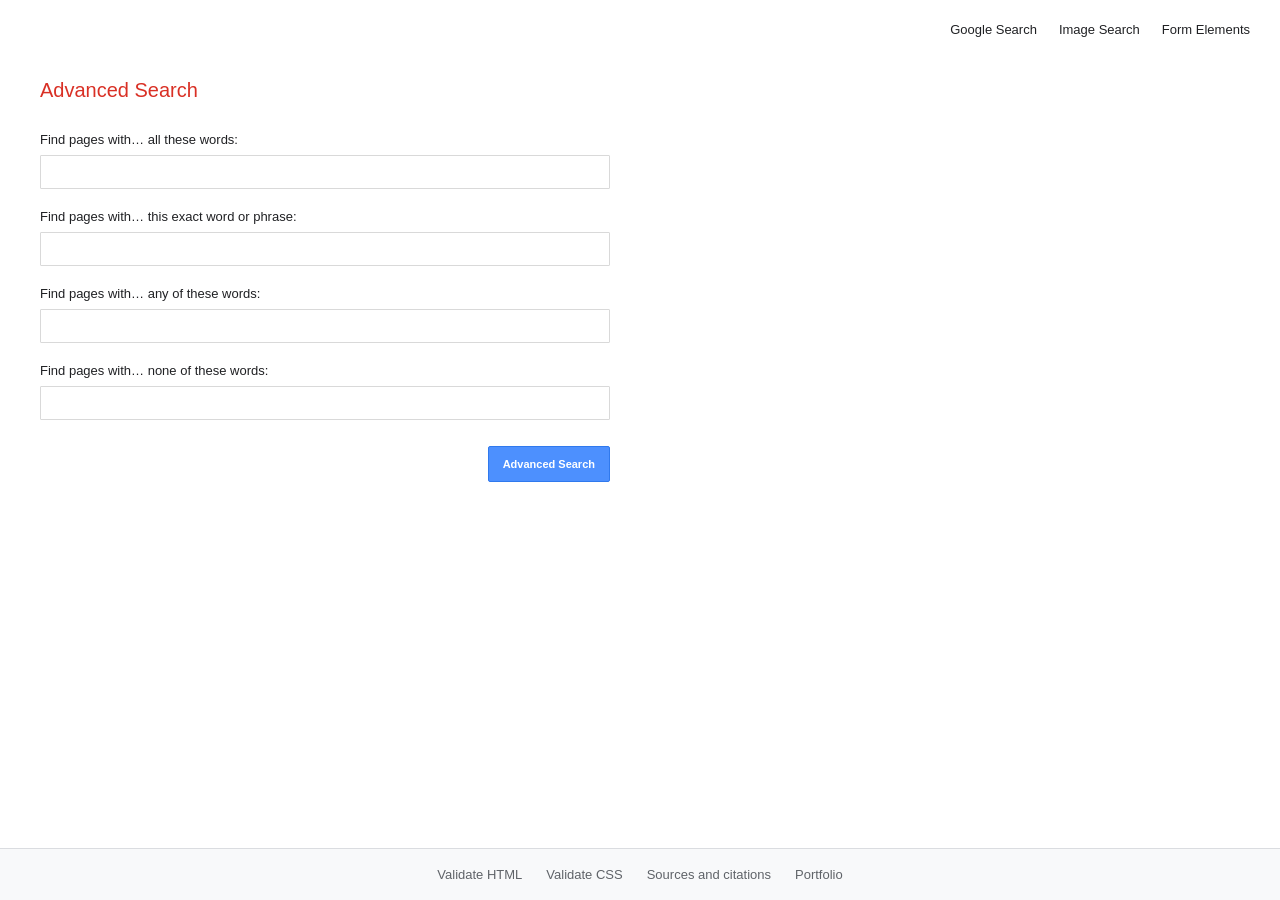
<file: advanced.html>
<!DOCTYPE html>
<html lang="en">
    <head>
        <meta charset="UTF-8">
        <meta name="viewport" content="width=device-width, initial-scale=1">
        <title>Google Advanced Search</title>
        <link rel="stylesheet" href="styles.css">
    </head>
    <body>
        <header class="top-bar">
            <nav aria-label="Main navigation">
                <a href="index.html">Google Search</a>
                <a href="images.html">Image Search</a>
                <a href="forms.html">Form Elements</a>
            </nav>
        </header>
        <main class="advanced-main">
            <h1>Advanced Search</h1>
            <form class="advanced-form" action="https://www.google.com/search" method="get">
                <div class="advanced-field">
                    <label for="all-words">Find pages with… all these words:</label>
                    <input id="all-words" type="text" name="as_q">
                </div>
                <div class="advanced-field">
                    <label for="exact-phrase">Find pages with… this exact word or phrase:</label>
                    <input id="exact-phrase" type="text" name="as_epq">
                </div>
                <div class="advanced-field">
                    <label for="any-words">Find pages with… any of these words:</label>
                    <input id="any-words" type="text" name="as_oq">
                </div>
                <div class="advanced-field">
                    <label for="none-words">Find pages with… none of these words:</label>
                    <input id="none-words" type="text" name="as_eq">
                </div>
                <div class="advanced-submit">
                    <button class="advanced-button" type="submit">Advanced Search</button>
                </div>
            </form>
        </main>
        <footer class="site-footer">
            <nav class="footer-links" aria-label="Project links">
                <a href="https://validator.w3.org/nu/?doc=https%3A%2F%2Fvithein.github.io%2Fgooglesearch%2Fadvanced.html">Validate HTML</a>
                <a href="https://jigsaw.w3.org/css-validator/validator?uri=https%3A%2F%2Fvithein.github.io%2Fgooglesearch%2Fstyles.css">Validate CSS</a>
                <a href="https://github.com/Vithein/googlesearch/blob/main/citace.md">Sources and citations</a>
                <a href="https://vithein.github.io">Portfolio</a>
            </nav>
        </footer>
    </body>
</html>
</file>
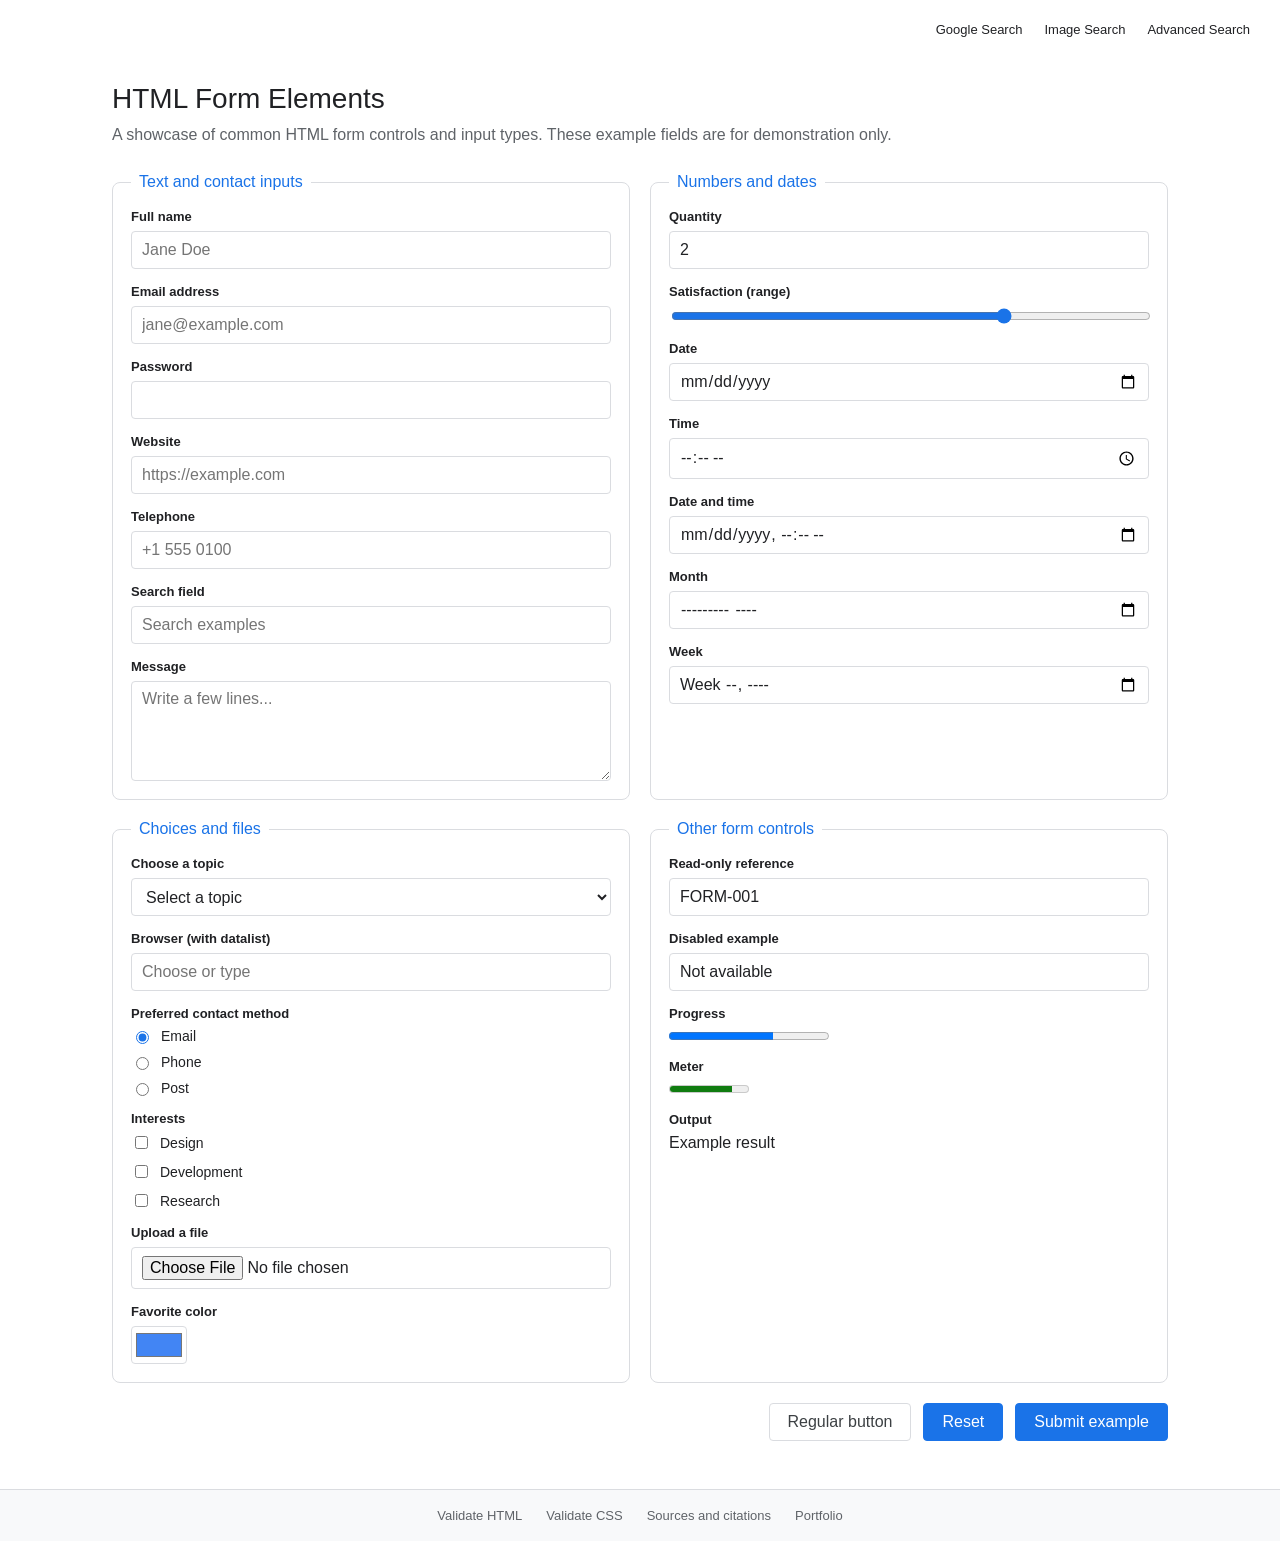
<file: forms.html>
<!DOCTYPE html>
<html lang="en">
    <head>
        <meta charset="UTF-8">
        <meta name="viewport" content="width=device-width, initial-scale=1">
        <title>HTML Form Elements</title>
        <link rel="stylesheet" href="styles.css">
    </head>
    <body>
        <header class="top-bar">
            <nav aria-label="Main navigation">
                <a href="index.html">Google Search</a>
                <a href="images.html">Image Search</a>
                <a href="advanced.html">Advanced Search</a>
            </nav>
        </header>
        <main class="forms-main">
            <h1>HTML Form Elements</h1>
            <p class="forms-intro">A showcase of common HTML form controls and input types. These example fields are for demonstration only.</p>
            <form class="demo-form">
                <fieldset>
                    <legend>Text and contact inputs</legend>
                    <div class="demo-field">
                        <label for="full-name">Full name</label>
                        <input id="full-name" name="full-name" type="text" placeholder="Jane Doe" autocomplete="name">
                    </div>
                    <div class="demo-field">
                        <label for="email">Email address</label>
                        <input id="email" name="email" type="email" placeholder="jane@example.com" autocomplete="email">
                    </div>
                    <div class="demo-field">
                        <label for="password">Password</label>
                        <input id="password" name="password" type="password" autocomplete="new-password">
                    </div>
                    <div class="demo-field">
                        <label for="website">Website</label>
                        <input id="website" name="website" type="url" placeholder="https://example.com">
                    </div>
                    <div class="demo-field">
                        <label for="phone">Telephone</label>
                        <input id="phone" name="phone" type="tel" placeholder="+1 555 0100" autocomplete="tel">
                    </div>
                    <div class="demo-field">
                        <label for="search">Search field</label>
                        <input id="search" name="search" type="search" placeholder="Search examples">
                    </div>
                    <div class="demo-field">
                        <label for="message">Message</label>
                        <textarea id="message" name="message" placeholder="Write a few lines..."></textarea>
                    </div>
                </fieldset>

                <fieldset>
                    <legend>Numbers and dates</legend>
                    <div class="demo-field">
                        <label for="quantity">Quantity</label>
                        <input id="quantity" name="quantity" type="number" min="1" max="20" value="2">
                    </div>
                    <div class="demo-field">
                        <label for="satisfaction">Satisfaction (range)</label>
                        <input id="satisfaction" name="satisfaction" type="range" min="0" max="10" value="7">
                    </div>
                    <div class="demo-field">
                        <label for="birth-date">Date</label>
                        <input id="birth-date" name="birth-date" type="date">
                    </div>
                    <div class="demo-field">
                        <label for="appointment-time">Time</label>
                        <input id="appointment-time" name="appointment-time" type="time">
                    </div>
                    <div class="demo-field">
                        <label for="meeting">Date and time</label>
                        <input id="meeting" name="meeting" type="datetime-local">
                    </div>
                    <div class="demo-field">
                        <label for="billing-month">Month</label>
                        <input id="billing-month" name="billing-month" type="month">
                    </div>
                    <div class="demo-field">
                        <label for="week">Week</label>
                        <input id="week" name="week" type="week">
                    </div>
                </fieldset>

                <fieldset>
                    <legend>Choices and files</legend>
                    <div class="demo-field">
                        <label for="topic">Choose a topic</label>
                        <select id="topic" name="topic">
                            <option value="">Select a topic</option>
                            <optgroup label="Web">
                                <option value="html">HTML</option>
                                <option value="css">CSS</option>
                            </optgroup>
                            <optgroup label="Other">
                                <option value="accessibility">Accessibility</option>
                                <option value="design">Design</option>
                            </optgroup>
                        </select>
                    </div>
                    <div class="demo-field">
                        <label for="browser">Browser (with datalist)</label>
                        <input id="browser" name="browser" list="browsers" placeholder="Choose or type">
                        <datalist id="browsers">
                            <option value="Chrome">
                            <option value="Firefox">
                            <option value="Safari">
                            <option value="Edge">
                        </datalist>
                    </div>
                    <div class="demo-field">
                        <span class="field-label" id="contact-method-label">Preferred contact method</span>
                        <div class="choice-list" role="radiogroup" aria-labelledby="contact-method-label">
                            <label><input type="radio" name="contact-method" value="email" checked> Email</label>
                            <label><input type="radio" name="contact-method" value="phone"> Phone</label>
                            <label><input type="radio" name="contact-method" value="post"> Post</label>
                        </div>
                    </div>
                    <div class="demo-field">
                        <span class="field-label" id="interests-label">Interests</span>
                        <div class="choice-list" role="group" aria-labelledby="interests-label">
                            <label><input type="checkbox" name="interest" value="design"> Design</label>
                            <label><input type="checkbox" name="interest" value="development"> Development</label>
                            <label><input type="checkbox" name="interest" value="research"> Research</label>
                        </div>
                    </div>
                    <div class="demo-field">
                        <label for="attachment">Upload a file</label>
                        <input id="attachment" name="attachment" type="file">
                    </div>
                    <div class="demo-field">
                        <label for="favorite-color">Favorite color</label>
                        <input id="favorite-color" name="favorite-color" type="color" value="#4285f4">
                    </div>
                </fieldset>

                <fieldset>
                    <legend>Other form controls</legend>
                    <div class="demo-field">
                        <label for="reference">Read-only reference</label>
                        <input id="reference" name="reference" type="text" value="FORM-001" readonly>
                    </div>
                    <div class="demo-field">
                        <label for="unavailable">Disabled example</label>
                        <input id="unavailable" name="unavailable" type="text" value="Not available" disabled>
                    </div>
                    <div class="demo-field">
                        <span class="field-label">Progress</span>
                        <progress value="65" max="100">65%</progress>
                    </div>
                    <div class="demo-field">
                        <label for="rating">Meter</label>
                        <meter id="rating" min="0" max="5" value="4">4 out of 5</meter>
                    </div>
                    <div class="demo-field">
                        <span class="field-label">Output</span>
                        <output name="example-output">Example result</output>
                    </div>
                </fieldset>

                <div class="demo-actions">
                    <button class="secondary-action" type="button">Regular button</button>
                    <input class="secondary-action" type="reset" value="Reset">
                    <input type="submit" value="Submit example">
                </div>
            </form>
        </main>
        <footer class="site-footer">
            <nav class="footer-links" aria-label="Project links">
                <a href="https://validator.w3.org/nu/?doc=https%3A%2F%2Fvithein.github.io%2Fgooglesearch%2Fforms.html">Validate HTML</a>
                <a href="https://jigsaw.w3.org/css-validator/validator?uri=https%3A%2F%2Fvithein.github.io%2Fgooglesearch%2Fstyles.css">Validate CSS</a>
                <a href="https://github.com/Vithein/googlesearch/blob/main/citace.md">Sources and citations</a>
                <a href="https://vithein.github.io">Portfolio</a>
            </nav>
        </footer>
    </body>
</html>
</file>
<file: styles.css>
* {
    box-sizing: border-box;
}

body {
    display: flex;
    flex-direction: column;
    min-height: 100vh;
    margin: 0;
    color: #202124;
    background: #fff;
    font-family: Arial, sans-serif;
}

.top-bar {
    display: flex;
    justify-content: flex-end;
    padding: 22px 30px;
}

.top-bar nav {
    display: flex;
    gap: 22px;
}

.top-bar a {
    color: #202124;
    font-size: 13px;
    text-decoration: none;
}

.top-bar a:hover {
    text-decoration: underline;
}

.home-main {
    display: flex;
    flex-direction: column;
    align-items: center;
    flex: 1;
    padding: 125px 24px 40px;
}

.wordmark {
    margin-bottom: 25px;
    color: inherit;
    font-size: 76px;
    font-weight: 500;
    letter-spacing: -5px;
    line-height: 1;
    text-decoration: none;
}

.blue {
    color: #4285f4;
}

.red {
    color: #ea4335;
}

.yellow {
    color: #fbbc05;
}

.green {
    color: #34a853;
}

.page-caption {
    align-self: center;
    margin: -22px 0 24px 185px;
    color: #4285f4;
    font-size: 16px;
}

.search-form {
    display: flex;
    flex-direction: column;
    align-items: center;
    width: min(100%, 584px);
}

.search-input {
    width: 100%;
    height: 46px;
    padding: 0 18px;
    border: 1px solid #dfe1e5;
    border-radius: 24px;
    outline: none;
    font-size: 16px;
}

.search-input:hover,
.search-input:focus {
    border-color: transparent;
    box-shadow: 0 1px 6px rgb(32 33 36 / 28%);
}

.button-row {
    display: flex;
    justify-content: center;
    gap: 12px;
    margin-top: 29px;
}

.search-button {
    min-height: 36px;
    padding: 0 16px;
    border: 1px solid #f8f9fa;
    border-radius: 4px;
    background: #f8f9fa;
    color: #3c4043;
    font-size: 14px;
    cursor: pointer;
}

.search-button:hover {
    border-color: #dadce0;
    box-shadow: 0 1px 1px rgb(0 0 0 / 10%);
}

.advanced-main {
    flex: 1;
    padding: 20px 40px 60px;
}

.advanced-main h1 {
    margin: 0 0 30px;
    color: #d93025;
    font-size: 20px;
    font-weight: 400;
}

.advanced-form {
    width: min(100%, 900px);
}

.advanced-field {
    display: flex;
    flex-direction: column;
    align-items: flex-start;
    gap: 8px;
    margin-bottom: 20px;
}

.advanced-field label {
    font-size: 13px;
}

.advanced-field input {
    width: min(100%, 570px);
    height: 34px;
    padding: 6px 9px;
    border: 1px solid #d9d9d9;
    border-radius: 1px;
    font-size: 14px;
}

.advanced-field input:focus {
    border-color: #4d90fe;
    outline: none;
    box-shadow: inset 0 1px 2px rgb(0 0 0 / 10%);
}

.advanced-submit {
    width: min(100%, 570px);
    display: flex;
    justify-content: flex-end;
    margin-top: 26px;
}

.advanced-button {
    min-height: 36px;
    padding: 0 14px;
    border: 1px solid #3079ed;
    border-radius: 2px;
    background: #4d90fe;
    color: #fff;
    font-size: 11px;
    font-weight: 700;
    cursor: pointer;
}

.advanced-button:hover {
    border-color: #2f5bb7;
    background: #357ae8;
}

.visually-hidden {
    position: absolute;
    width: 1px;
    height: 1px;
    overflow: hidden;
    clip: rect(0, 0, 0, 0);
    white-space: nowrap;
    clip-path: inset(50%);
}

.site-footer {
    padding: 18px 30px;
    border-top: 1px solid #dadce0;
    background: #f8f9fa;
}

.footer-links {
    display: flex;
    flex-wrap: wrap;
    justify-content: center;
    gap: 12px 24px;
}

.footer-links a {
    color: #5f6368;
    font-size: 13px;
    text-decoration: none;
}

.footer-links a:hover {
    text-decoration: underline;
}

.forms-main {
    width: min(100%, 1120px);
    flex: 1;
    align-self: center;
    padding: 24px 32px 48px;
}

.forms-main h1 {
    margin: 0 0 8px;
    font-size: 28px;
    font-weight: 400;
}

.forms-intro {
    margin: 0 0 26px;
    color: #5f6368;
    line-height: 1.5;
}

.demo-form {
    display: grid;
    grid-template-columns: repeat(2, minmax(0, 1fr));
    gap: 20px;
}

.demo-form fieldset {
    min-width: 0;
    margin: 0;
    padding: 18px;
    border: 1px solid #dadce0;
    border-radius: 8px;
}

.demo-form legend {
    padding: 0 8px;
    color: #1a73e8;
    font-size: 16px;
}

.demo-field {
    display: flex;
    flex-direction: column;
    gap: 7px;
    margin-bottom: 15px;
}

.demo-field:last-child {
    margin-bottom: 0;
}

.demo-field label,
.demo-field .field-label {
    font-size: 13px;
    font-weight: 600;
}

.demo-field input:not([type="checkbox"]):not([type="radio"]):not([type="range"]):not([type="color"]),
.demo-field select,
.demo-field textarea {
    width: 100%;
    min-height: 38px;
    padding: 8px 10px;
    border: 1px solid #dadce0;
    border-radius: 4px;
    background: #fff;
    color: #202124;
    font: inherit;
}

.demo-field input[type="color"] {
    width: 56px;
    height: 38px;
    padding: 2px;
    border: 1px solid #dadce0;
    border-radius: 4px;
    background: #fff;
}

.demo-field input[type="range"] {
    width: 100%;
    accent-color: #1a73e8;
}

.demo-field textarea {
    min-height: 100px;
    resize: vertical;
}

.choice-list {
    display: grid;
    gap: 10px;
}

.choice-list label {
    display: flex;
    align-items: center;
    gap: 9px;
    font-size: 14px;
    font-weight: 400;
}

.choice-list input {
    accent-color: #1a73e8;
}

.demo-form [disabled] {
    color: #80868b;
}

.demo-form output,
.demo-form meter,
.demo-form progress {
    max-width: 100%;
}

.demo-actions {
    grid-column: 1 / -1;
    display: flex;
    flex-wrap: wrap;
    gap: 12px;
    justify-content: flex-end;
}

.demo-actions button,
.demo-actions input[type="submit"],
.demo-actions input[type="reset"] {
    min-height: 38px;
    padding: 0 18px;
    border: 1px solid #1a73e8;
    border-radius: 4px;
    background: #1a73e8;
    color: #fff;
    font: inherit;
    cursor: pointer;
}

.demo-actions .secondary-action {
    border-color: #dadce0;
    background: #fff;
    color: #3c4043;
}

@media (max-width: 600px) {
    .top-bar {
        padding: 20px;
    }

    .home-main {
        padding-top: 100px;
    }

    .wordmark {
        font-size: 64px;
    }

    .advanced-main {
        padding: 18px 22px 40px;
    }

    .site-footer {
        padding: 18px 20px;
    }

    .forms-main {
        padding: 22px 20px 36px;
    }

    .demo-form {
        grid-template-columns: 1fr;
    }
}
</file>
